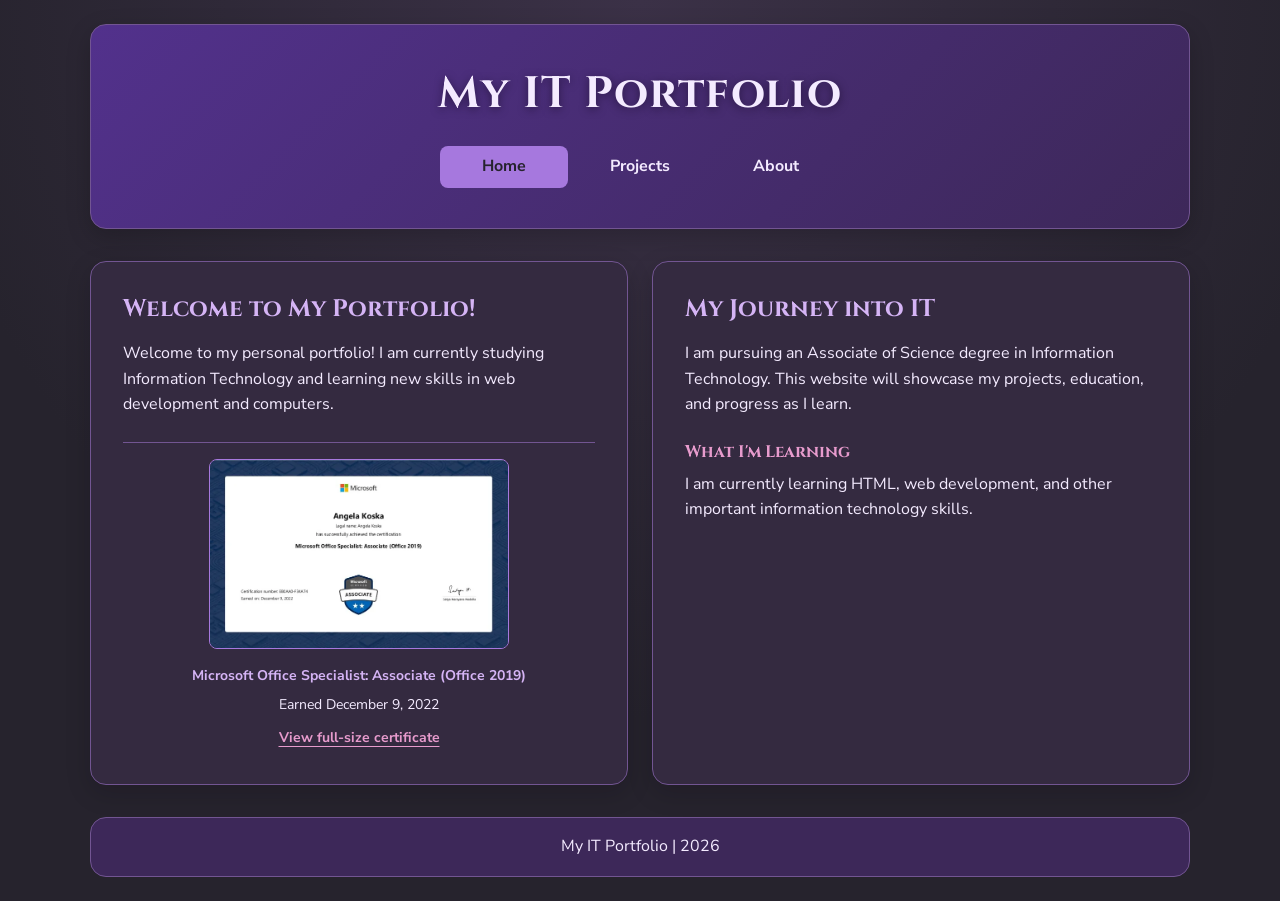
<file: index.html>
<!DOCTYPE html>
<html lang="en">

<head>
    <meta charset="UTF-8">
    <meta name="viewport" content="width=device-width, initial-scale=1.0">
    <title>Home | My IT Portfolio</title>
    <link rel="preconnect" href="https://fonts.googleapis.com">
    <link rel="preconnect" href="https://fonts.gstatic.com" crossorigin>
    <link href="https://fonts.googleapis.com/css2?family=Cinzel:wght@400;600;700&family=Nunito+Sans:wght@400;600;700&display=swap" rel="stylesheet">
    <link rel="stylesheet" href="style.css">
</head>

<body>
    <a class="skip-link" href="#main-content">Skip to main content</a>

    <header id="site-header">
        <h1>My IT Portfolio</h1>

        <nav class="site-nav" aria-label="Main navigation">
            <a href="index.html" aria-current="page">Home</a>
            <a href="projects.html">Projects</a>
            <a href="about.html">About</a>
        </nav>
    </header>

    <main id="main-content" tabindex="-1" class="page-grid page-grid--two">
        <section class="panel" aria-labelledby="welcome-heading">
            <h2 id="welcome-heading">Welcome to My Portfolio!</h2>
            <p>
                Welcome to my personal portfolio!
                I am currently studying Information
                Technology and learning new skills
                in web development and computers.
            </p>

            <figure class="certification">
                <img
                    class="certification__image"
                    src="certificate-for-portfolio.webp"
                    alt="Microsoft Office Specialist: Associate certification for Angela"
                    width="720"
                    height="455"
                    loading="lazy"
                >
                <figcaption>
                    <strong>Microsoft Office Specialist: Associate (Office 2019)</strong>
                    <span>Earned December 9, 2022</span>
                    <a class="certification__full" href="certificate-for-portfolio.webp">View full-size certificate</a>
                </figcaption>
            </figure>
        </section>

        <section class="panel" aria-labelledby="it-journey-heading">
            <h2 id="it-journey-heading">My Journey into IT</h2>
            <p>
                I am pursuing an Associate of Science
                degree in Information Technology.
                This website will showcase my projects,
                education, and progress as I learn.
            </p>

            <h3>What I'm Learning</h3>
            <p>
                I am currently learning HTML,
                web development, and other important
                information technology skills.
            </p>
        </section>
    </main>

    <footer class="site-footer">
        <p>My IT Portfolio | 2026</p>
    </footer>  

</body>

</html>
</file>
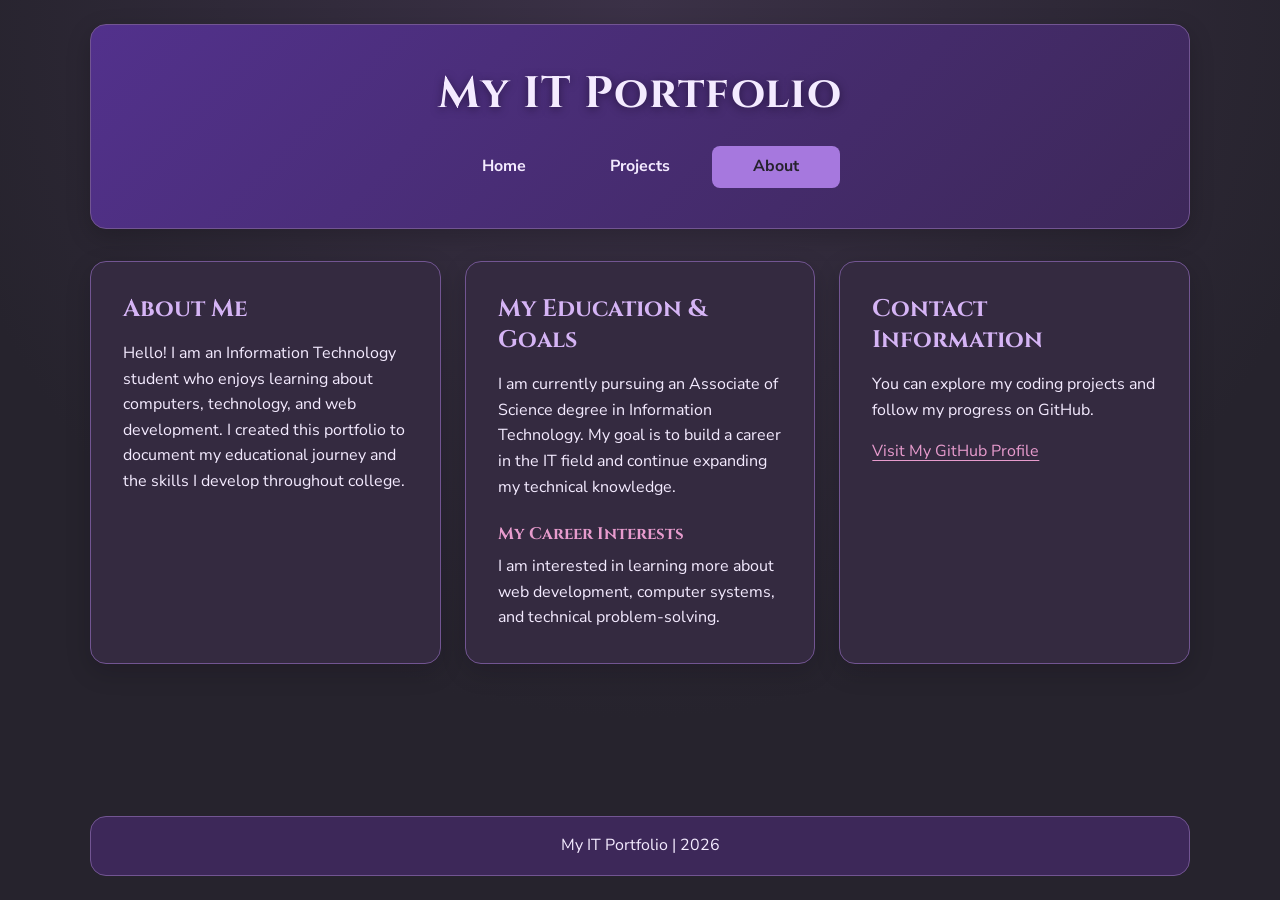
<file: about.html>
<!DOCTYPE html>
<html lang="en">

<head>
    <meta charset="UTF-8">
    <meta name="viewport" content="width=device-width, initial-scale=1.0">
    <title>About | My IT Portfolio</title>
    <link rel="preconnect" href="https://fonts.googleapis.com">
    <link rel="preconnect" href="https://fonts.gstatic.com" crossorigin>
    <link href="https://fonts.googleapis.com/css2?family=Cinzel:wght@400;600;700&family=Nunito+Sans:wght@400;600;700&display=swap" rel="stylesheet">
    <link rel="stylesheet" href="style.css">
</head>

<body>
    <a class="skip-link" href="#main-content">Skip to main content</a>
    <header id="site-header">
        <h1>My IT Portfolio</h1>

        <nav class="site-nav" aria-label="Main navigation">
            <a href="index.html">Home</a>
            <a href="projects.html">Projects</a>
            <a href="about.html" aria-current="page">About</a>
        </nav>
    </header>

    <main id="main-content" tabindex="-1" class="page-grid page-grid--three">
        <section class="panel" aria-labelledby="about-me-heading">
            <h2 id="about-me-heading">About Me</h2>
            <p>
                Hello! I am an Information Technology
                student who enjoys learning about
                computers, technology, and web development.
                I created this portfolio to document
                my educational journey and the skills
                I develop throughout college.
            </p>
        </section>

        <section class="panel" aria-labelledby="education-heading">
            <h2 id="education-heading">My Education & Goals</h2>
            <p>
                I am currently pursuing an Associate
                of Science degree in Information Technology.
                My goal is to build a career in the IT field
                and continue expanding my technical knowledge.
            </p>

            <h3>My Career Interests</h3>
            <p>
                I am interested in learning more about
                web development, computer systems,
                and technical problem-solving.
            </p>
        </section>

        <section class="panel" aria-labelledby="contact-heading">
            <h2 id="contact-heading">Contact Information</h2>
            <p>
                You can explore my coding projects
                and follow my progress on GitHub.
            </p>

            <p>
                <a href="https://github.com/angelakoska">
                    Visit My GitHub Profile
                </a>
            </p>
        </section>
    </main>

    <footer class="site-footer">
        <p>My IT Portfolio | 2026</p>
    </footer>
</body>

</html>
</file>
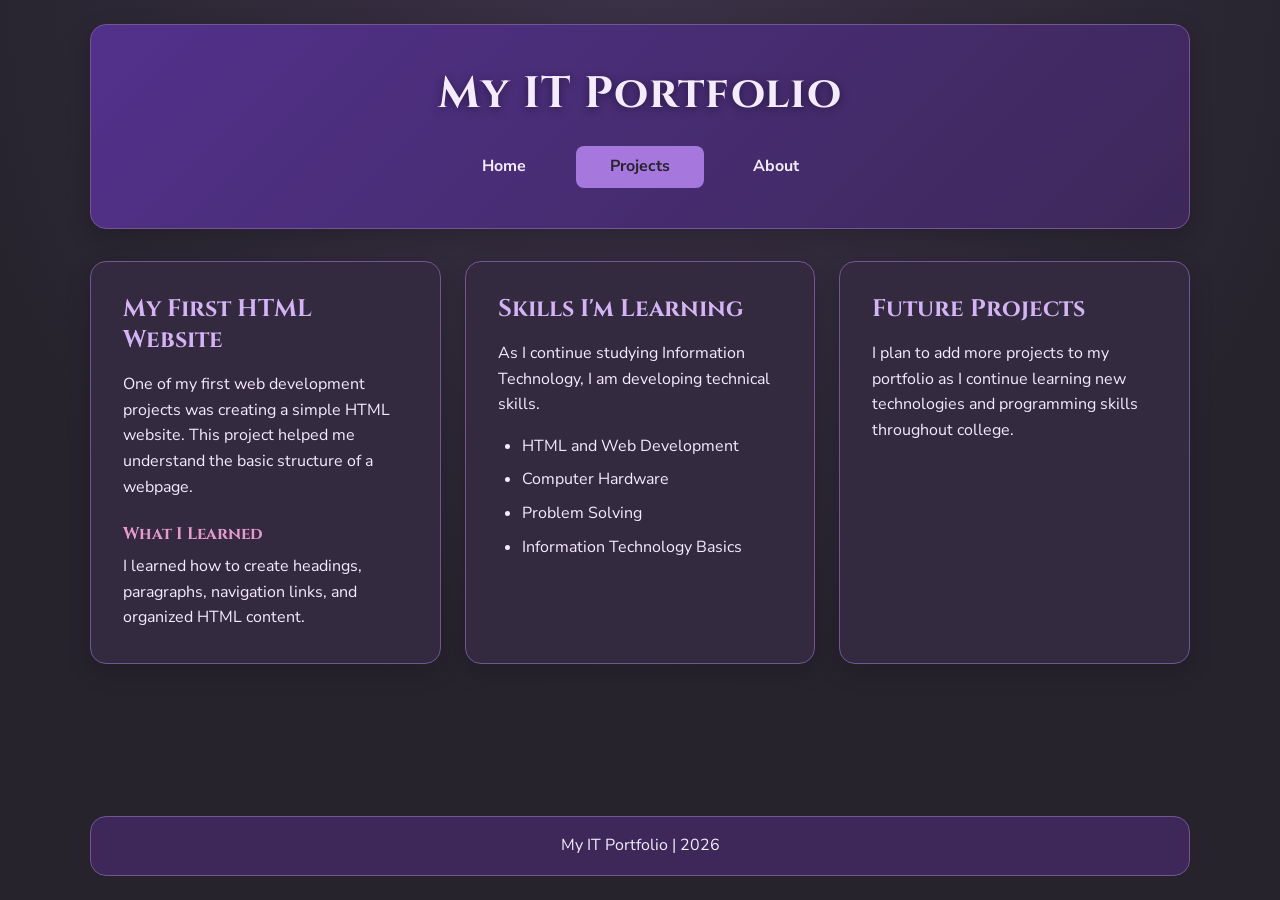
<file: projects.html>
<!DOCTYPE html>
<html lang="en">

<head>
    <meta charset="UTF-8">
    <meta name="viewport" content="width=device-width, initial-scale=1.0">
    <title>Projects | My IT Portfolio</title>
    <link rel="preconnect" href="https://fonts.googleapis.com">
    <link rel="preconnect" href="https://fonts.gstatic.com" crossorigin>
    <link href="https://fonts.googleapis.com/css2?family=Cinzel:wght@400;600;700&family=Nunito+Sans:wght@400;600;700&display=swap" rel="stylesheet">
    <link rel="stylesheet" href="style.css">
</head>

<body>
    <a class="skip-link" href="#main-content">Skip to main content</a>
    <header id="site-header">
        <h1>My IT Portfolio</h1>

        <nav class="site-nav" aria-label="Main navigation">
            <a href="index.html">Home</a>
            <a href="projects.html" aria-current="page">Projects</a>
            <a href="about.html">About</a>
        </nav>
    </header>

    <main id="main-content" tabindex="-1" class="page-grid page-grid--three">
        <section class="panel" aria-labelledby="first-project-heading">
            <h2 id="first-project-heading">My First HTML Website</h2>
            <p>
                One of my first web development projects
                was creating a simple HTML website.
                This project helped me understand
                the basic structure of a webpage.
            </p>

            <h3>What I Learned</h3>
            <p>
                I learned how to create headings,
                paragraphs, navigation links,
                and organized HTML content.
            </p>
        </section>

        <section class="panel" aria-labelledby="skills-heading">
            <h2 id="skills-heading">Skills I'm Learning</h2>
            <p>
                As I continue studying Information
                Technology, I am developing
                technical skills.
            </p>

            <ul>
                <li>HTML and Web Development</li>
                <li>Computer Hardware</li>
                <li>Problem Solving</li>
                <li>Information Technology Basics</li>
            </ul>
        </section>

        <section class="panel" aria-labelledby="future-projects-heading">
            <h2 id="future-projects-heading">Future Projects</h2>
            <p>
                I plan to add more projects to my
                portfolio as I continue learning
                new technologies and programming
                skills throughout college.
            </p>
        </section>
    </main>

    <footer class="site-footer">
        <p>My IT Portfolio | 2026</p>
    </footer>
</body>

</html>
</file>
<file: style.css>
/* My IT Portfolio | Milestone 2: Styling and Responsive Design */

/* COLOR PALETTE & SPACING SYSTEM */
:root {
    --charcoal: #26232D;
    --plum: #52318C;
    --lavender: #A678DE;
    --rose: #E79BCD;
    --lilac: #F4EBFF;
    --card: #342A40;
    --heading: #D5B4F5;
    --border: #725592;
    --space-1: 8px;
    --space-2: 16px;
    --space-3: 24px;
    --space-4: 32px;
    --space-5: 40px;
    --space-6: 48px;
}

/* TYPE SELECTORS: body, h1, h2, h3, p, a, ul, footer */
*,
*::before,
*::after {
    box-sizing: border-box;
}

html {
    scroll-behavior: smooth;
}

body {
    min-width: 0;
    min-height: 100vh;
    margin: 0;
    display: flex;
    flex-direction: column;
    background: radial-gradient(circle at top, #3B3147, var(--charcoal) 65%);
    color: var(--lilac);
    font-family: "Nunito Sans", Arial, sans-serif;
    font-size: 16px;
    line-height: 1.6;
}

h1,
h2,
h3 {
    font-family: "Cinzel", Georgia, serif;
    line-height: 1.3;
}

h1 {
    margin: 0;
    font-size: clamp(1.6rem, 5vw, 2.75rem);
    letter-spacing: 0.03em;
    color: var(--lilac);
    text-shadow: 0 2px 8px rgba(20, 10, 35, 0.55);
}

h2 {
    margin: 0 0 var(--space-2);
    font-size: clamp(1.2rem, 2.5vw, 1.5rem);
    color: var(--heading);
}

h3 {
    margin: var(--space-3) 0 var(--space-1);
    font-size: 1.05rem;
    color: var(--rose);
}

p {
    margin: 0 0 var(--space-2);
}

p:last-child {
    margin-bottom: 0;
}

ul {
    margin: var(--space-2) 0 0;
    padding-left: var(--space-3);
}

li + li {
    margin-top: var(--space-1);
}

a {
    color: var(--rose);
    text-underline-offset: 4px;
}

a:hover {
    color: var(--lilac);
}

a:focus-visible {
    outline: 2px solid var(--rose);
    outline-offset: 4px;
    border-radius: 4px;
}

/* ID SELECTOR: shared header */
#site-header {
    width: calc(100% - 32px);
    max-width: 1100px;
    margin: var(--space-2) auto 0;
    padding: var(--space-3) var(--space-2);
    text-align: center;
    background: linear-gradient(135deg, var(--plum), #3D2859);
    border: 1px solid var(--border);
    border-radius: 16px;
    box-shadow: 0 8px 24px rgba(0, 0, 0, 0.2);
}

/* CLASS SELECTORS: navigation, cards, and layout */
.site-nav {
    display: grid;
    grid-template-columns: repeat(3, minmax(0, 1fr));
    gap: var(--space-1);
    max-width: 400px;
    margin: var(--space-3) auto 0;
}

.site-nav a {
    display: block;
    padding: var(--space-1);
    color: var(--lilac);
    font-size: 0.9rem;
    font-weight: 700;
    text-decoration: none;
    border-radius: 8px;
    transition: background-color 0.2s ease, color 0.2s ease;
}

.site-nav a:hover,
.site-nav a[aria-current="page"] {
    background: var(--lavender);
    color: var(--charcoal);
}

.page-grid:focus-visible {
    outline: 2px solid var(--rose);
    outline-offset: 4px;
}

.page-grid {
    width: calc(100% - 32px);
    max-width: 1100px;
    margin: var(--space-3) auto var(--space-4);
    display: grid;
    grid-template-columns: minmax(0, 1fr);
    gap: var(--space-2);
    flex: 1;
    align-content: start;
}

.panel {
    min-width: 0;
    padding: var(--space-3);
    background: var(--card);
    border: 1px solid var(--border);
    border-radius: 16px;
    box-shadow: 0 8px 24px rgba(12, 8, 18, 0.18);
    overflow-wrap: anywhere;
}

.panel:hover {
    border-color: var(--lavender);
}

.site-footer {
    width: calc(100% - 32px);
    max-width: 1100px;
    margin: 0 auto var(--space-2);
    padding: var(--space-2);
    background: #3D2859;
    color: var(--lilac);
    text-align: center;
    border-radius: 16px;
    border: 1px solid var(--border);
}

.skip-link {
    position: absolute;
    top: -100px;
    left: var(--space-2);
    z-index: 10;
    padding: var(--space-1) var(--space-2);
    background: var(--rose);
    color: var(--charcoal);
    border-radius: 8px;
}

.skip-link:focus {
    top: var(--space-2);
}

/* TABLET: two-column layout at 768px */
@media (min-width: 640px) {
    #site-header {
        margin-top: var(--space-3);
        padding: var(--space-4);
    }

    .site-nav a {
        font-size: 1rem;
        padding: var(--space-1) var(--space-2);
    }

    .page-grid {
        grid-template-columns: repeat(2, minmax(0, 1fr));
        gap: var(--space-3);
        margin-top: var(--space-4);
    }

    .panel {
        padding: var(--space-4);
    }

    .site-footer {
        margin-bottom: var(--space-3);
    }
}

/* DESKTOP: three columns on Projects and About at 1200px */
@media (min-width: 1024px) {
    #site-header {
        padding: var(--space-5) var(--space-4);
    }

    .page-grid--three {
        grid-template-columns: repeat(3, minmax(0, 1fr));
    }

    .page-grid--two {
        grid-template-columns: repeat(2, minmax(0, 1fr));
    }

    .panel {
        padding: var(--space-4);
    }
}

/* NARROW OR ZOOMED VIEWS: Stack navigation so text doesn't overlap.
   At 200% zoom, a 320px screen can have roughly 160 CSS pixels. */
@media (max-width: 359px) {
    .site-nav {
        grid-template-columns: minmax(0, 1fr);
    }

    .site-nav a {
        display: grid;
        place-items: center;
        min-height: 44px;
        overflow-wrap: anywhere;
    }
}

/* Respect reduced-motion accessibility preference */
@media (prefers-reduced-motion: reduce) {
    html {
        scroll-behavior: auto;
    }

    .site-nav a {
        transition: none;
    }
}

/* Certification showcase inside the Welcome panel */
.certification {
    margin: var(--space-3) 0 0;
    padding-top: var(--space-2);
    border-top: 1px solid var(--border);
}

.certification__image {
    display: block;
    width: 100%;
    max-width: 300px;
    height: auto;
    margin-inline: auto;
    border-radius: 8px;
    border: 1px solid var(--lavender);
    background: var(--lilac);
}

.certification figcaption {
    display: flex;
    flex-direction: column;
    gap: var(--space-1);
    margin-top: var(--space-2);
    color: var(--lilac);
    font-size: 0.875rem;
    line-height: 1.5;
}

.certification figcaption strong {
    color: var(--heading);
}

.certification figcaption {
    align-items: center;
    text-align: center;
}

.certification__full {
    display: inline-block;
    padding: 4px 8px;
    font-weight: 700;
}
</file>
